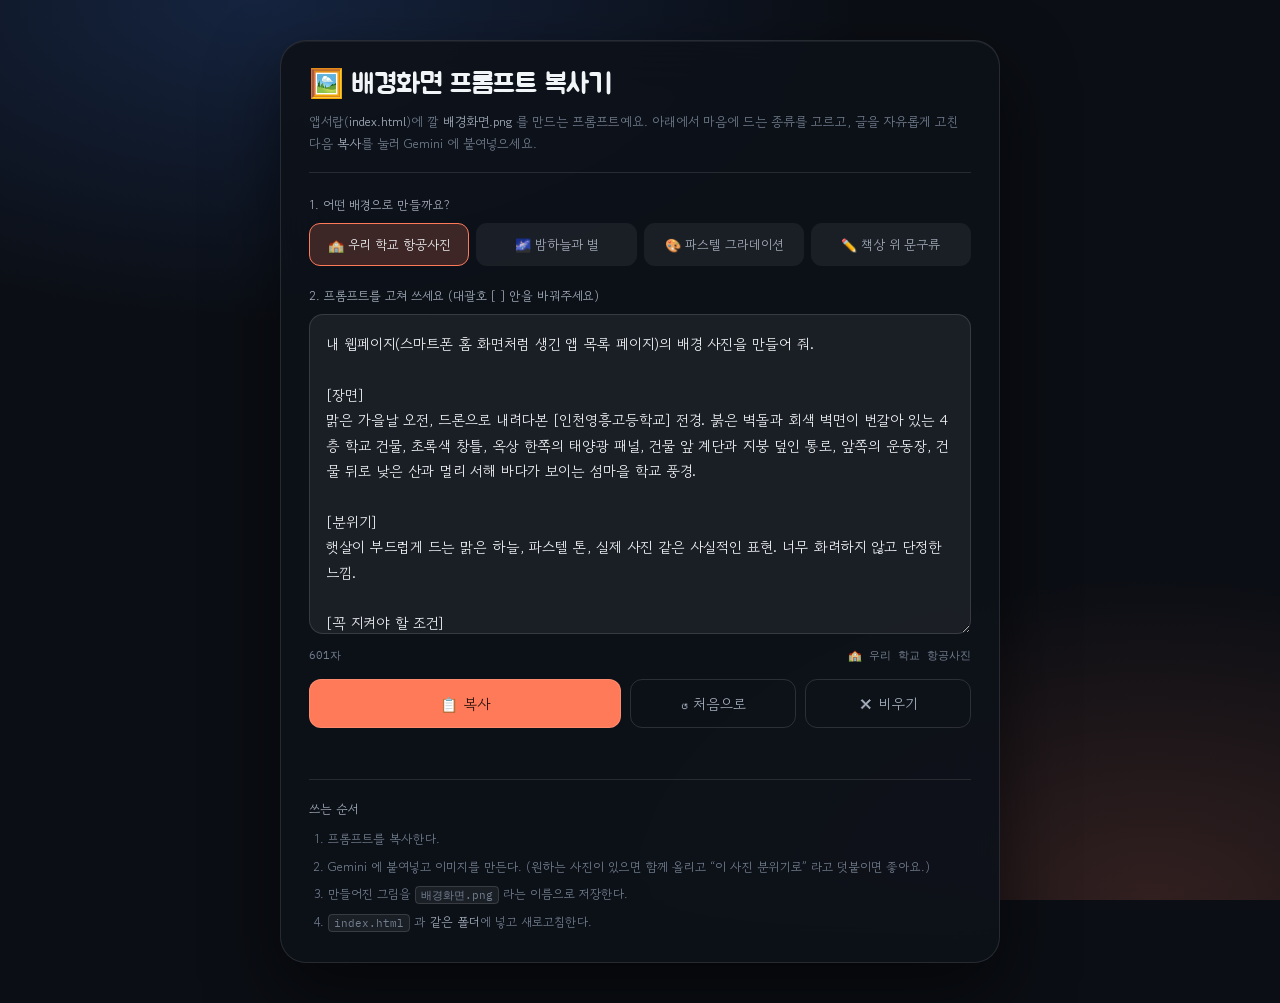
<file: tools/bg-prompt.html>
<!DOCTYPE html>
<html lang="ko">
<head>
<meta charset="UTF-8">
<meta name="viewport" content="width=device-width, initial-scale=1.0">
<title>배경화면 프롬프트 복사기</title>
<link rel="preconnect" href="https://fonts.googleapis.com">
<link rel="preconnect" href="https://fonts.gstatic.com" crossorigin>
<link href="https://fonts.googleapis.com/css2?family=Jua&family=Gowun+Dodum&family=IBM+Plex+Mono:wght@400;500&display=swap" rel="stylesheet">
<style>
  /* ===================================================================
     배경화면 프롬프트 복사기 — 배경화면_프롬프트.html
     앱서랍(index.html)에 쓸 '배경화면.png' 를 Gemini 로 만들기 위한
     프롬프트를 고르고, 고치고, 클립보드로 복사합니다.
     =================================================================== */

  :root {
    --panel:        rgba(14, 18, 25, 0.92);
    --panel-line:   rgba(255,255,255,0.11);
    --text:         #F2F5F8;
    --text-soft:    #A6AFBD;
    --text-faint:   #737E8E;
    --accent:       #FF7A59;
    --accent-ink:   #23100A;
    --good:         #56D6A8;
    --field:        rgba(255,255,255,0.06);
    --field-line:   rgba(255,255,255,0.13);
  }

  * { box-sizing: border-box; -webkit-tap-highlight-color: transparent; }
  html, body { height: 100%; margin: 0; }

  body {
    font-family: 'Gowun Dodum', 'Apple SD Gothic Neo', 'Malgun Gothic', sans-serif;
    color: var(--text);
    background-color: #0B0E14;
    background-image:
      radial-gradient(ellipse 80% 60% at 20% 0%, rgba(61,123,236,0.20), transparent 60%),
      radial-gradient(ellipse 70% 60% at 90% 100%, rgba(255,122,89,0.16), transparent 60%);
    background-attachment: fixed;
    overflow-x: hidden;
  }

  .stage {
    min-height: 100%;
    display: flex;
    align-items: flex-start;
    justify-content: center;
    padding: 40px 20px;
  }

  .panel {
    width: 100%;
    max-width: 720px;
    background: var(--panel);
    -webkit-backdrop-filter: blur(26px) saturate(1.15);
    backdrop-filter: blur(26px) saturate(1.15);
    border: 1px solid var(--panel-line);
    border-radius: 26px;
    box-shadow:
      0 1px 0 rgba(255,255,255,0.06) inset,
      0 30px 70px rgba(0,0,0,0.55);
    padding: 26px 28px 24px;
  }

  .panel-head {
    padding-bottom: 18px;
    border-bottom: 1px solid var(--panel-line);
    margin-bottom: 22px;
  }
  h1 {
    font-family: 'Jua', 'Apple SD Gothic Neo', sans-serif;
    font-weight: 400;
    font-size: clamp(21px, 4.4vw, 28px);
    line-height: 1.3;
    margin: 0 0 8px;
    letter-spacing: -0.01em;
  }
  .sub {
    margin: 0;
    font-size: 13px;
    line-height: 1.65;
    color: var(--text-faint);
    word-break: keep-all;
  }
  .sub b { color: var(--text-soft); font-weight: 400; }

  .field-label {
    display: block;
    font-size: 12.5px;
    color: var(--text-soft);
    margin-bottom: 9px;
  }

  /* ---------- 프롬프트 종류 고르기 ---------- */
  .presets {
    display: grid;
    grid-template-columns: repeat(auto-fit, minmax(140px, 1fr));
    gap: 7px;
    margin-bottom: 20px;
  }
  .preset {
    font-family: 'Gowun Dodum', sans-serif;
    font-size: 13px;
    color: var(--text-soft);
    background: var(--field);
    border: 1px solid transparent;
    border-radius: 11px;
    padding: 11px 10px;
    cursor: pointer;
    text-align: center;
    transition: background 0.15s ease, color 0.15s ease;
  }
  .preset:hover { background: rgba(255,255,255,0.12); color: var(--text); }
  .preset[aria-pressed="true"] {
    background: rgba(255,122,89,0.20);
    border-color: var(--accent);
    color: var(--text);
  }
  .preset:focus-visible { outline: 3px solid var(--accent); outline-offset: 2px; }

  /* ---------- 프롬프트 칸 ---------- */
  .box { position: relative; }
  textarea {
    width: 100%;
    min-height: 320px;
    resize: vertical;
    font-family: 'Gowun Dodum', 'Apple SD Gothic Neo', sans-serif;
    font-size: 14.5px;
    line-height: 1.75;
    color: var(--text);
    background: var(--field);
    border: 1px solid var(--field-line);
    border-radius: 14px;
    padding: 16px 16px 18px;
    white-space: pre-wrap;
  }
  textarea:focus { outline: 2px solid var(--accent); border-color: transparent; }

  .meta {
    display: flex;
    align-items: center;
    justify-content: space-between;
    gap: 10px;
    margin-top: 9px;
    font-family: 'IBM Plex Mono', monospace;
    font-size: 11px;
    color: var(--text-faint);
  }

  /* ---------- 버튼 ---------- */
  .actions {
    display: flex;
    gap: 9px;
    margin-top: 16px;
    flex-wrap: wrap;
  }
  .actions button {
    font-family: 'Gowun Dodum', sans-serif;
    font-size: 14.5px;
    border-radius: 12px;
    padding: 13px 16px;
    cursor: pointer;
    border: 1px solid var(--field-line);
    transition: filter 0.15s ease, background 0.15s ease;
  }
  .actions button:focus-visible { outline: 3px solid #fff; outline-offset: 2px; }
  .btn-primary {
    flex: 2 1 200px;
    background: var(--accent);
    color: var(--accent-ink);
    border-color: var(--accent);
    font-size: 15.5px;
  }
  .btn-primary:hover { filter: brightness(1.08); }
  .btn-primary.done {
    background: var(--good);
    border-color: var(--good);
    color: #06251A;
  }
  .btn-ghost {
    flex: 1 1 110px;
    background: transparent;
    color: var(--text-soft);
  }
  .btn-ghost:hover { background: var(--field); color: var(--text); }

  .msg {
    margin: 12px 0 0;
    font-size: 12.8px;
    line-height: 1.6;
    min-height: 1.3em;
    color: var(--good);
    word-break: keep-all;
  }
  .msg.warn { color: #FF9C8C; }

  /* ---------- 안내문 ---------- */
  .hint {
    margin: 22px 0 0;
    padding-top: 18px;
    border-top: 1px solid var(--panel-line);
    font-size: 12.4px;
    line-height: 1.8;
    color: var(--text-faint);
    word-break: keep-all;
  }
  .hint b { color: var(--text-soft); font-weight: 400; }
  .hint ol { margin: 8px 0 0; padding-left: 19px; }
  .hint li { margin-bottom: 5px; }
  .hint code {
    font-family: 'IBM Plex Mono', monospace;
    font-size: 11px;
    background: var(--field);
    border: 1px solid var(--field-line);
    border-radius: 4px;
    padding: 1px 5px;
  }

  @media (max-width: 460px) {
    .stage { padding: 20px 13px; }
    .panel { padding: 20px 17px 18px; border-radius: 22px; }
    textarea { min-height: 280px; font-size: 14px; }
  }
</style>
</head>
<body>

<div class="stage">
  <main class="panel">

    <div class="panel-head">
      <h1>🖼️ 배경화면 프롬프트 복사기</h1>
      <p class="sub">
        앱서랍(<b>index.html</b>)에 깔 <b>배경화면.png</b> 를 만드는 프롬프트예요.
        아래에서 마음에 드는 종류를 고르고, 글을 자유롭게 고친 다음
        <b>복사</b>를 눌러 Gemini 에 붙여넣으세요.
      </p>
    </div>

    <span class="field-label">1. 어떤 배경으로 만들까요?</span>
    <div class="presets" id="presets"></div>

    <span class="field-label">2. 프롬프트를 고쳐 쓰세요 (대괄호 [ ] 안을 바꿔주세요)</span>
    <div class="box">
      <textarea id="promptBox" spellcheck="false" aria-label="프롬프트 입력 칸"></textarea>
    </div>
    <div class="meta">
      <span id="count">0자</span>
      <span id="picked">—</span>
    </div>

    <div class="actions">
      <button class="btn-primary" id="copyBtn" type="button">📋 복사</button>
      <button class="btn-ghost" id="resetBtn" type="button">↺ 처음으로</button>
      <button class="btn-ghost" id="clearBtn" type="button">✕ 비우기</button>
    </div>

    <p class="msg" id="msg"></p>

    <div class="hint">
      <b>쓰는 순서</b>
      <ol>
        <li>프롬프트를 복사한다.</li>
        <li>Gemini 에 붙여넣고 이미지를 만든다. (원하는 사진이 있으면 함께 올리고 “이 사진 분위기로” 라고 덧붙이면 좋아요.)</li>
        <li>만들어진 그림을 <code>배경화면.png</code> 라는 이름으로 저장한다.</li>
        <li><code>index.html</code> 과 <b>같은 폴더</b>에 넣고 새로고침한다.</li>
      </ol>
    </div>

  </main>
</div>

<script>
(function () {
  'use strict';

  /* ============== 샘플 프롬프트 (여기를 고쳐도 됩니다) ============== */
  var COMMON_RULES =
    '\n\n[꼭 지켜야 할 조건]\n' +
    '- 가로형 16:9, 1920x1080 픽셀 이상의 고화질 이미지.\n' +
    '- 화면 한가운데는 잔잔한 면(하늘, 운동장, 잔디, 넓은 바닥처럼 무늬가 적은 곳)이 오게 하고, ' +
    '눈길을 끄는 주요 피사체는 가장자리 쪽에 배치할 것.\n' +
    '- 밝기와 색은 자연스럽게, 사진 그대로. 일부러 어둡게 만들거나 어두운 영역을 덧칠하지 말 것.\n' +
    '- 화면 위에 사각형·상자·반투명 판·프레임·비네팅 같은 덧씌운 도형을 절대 그리지 말 것. ' +
    '오직 하나의 자연스러운 장면만.\n' +
    '- 사람 얼굴, 글자, 로고, 워터마크는 넣지 말 것.\n' +
    '- 자르거나 확대해도 어색하지 않도록 여백을 넉넉히.';

  var PRESETS = [
    {
      key: 'school',
      label: '🏫 우리 학교 항공사진',
      text:
        '내 웹페이지(스마트폰 홈 화면처럼 생긴 앱 목록 페이지)의 배경 사진을 만들어 줘.\n\n' +
        '[장면]\n' +
        '맑은 가을날 오전, 드론으로 내려다본 [인천영흥고등학교] 전경. ' +
        '붉은 벽돌과 회색 벽면이 번갈아 있는 4층 학교 건물, 초록색 창틀, 옥상 한쪽의 태양광 패널, ' +
        '건물 앞 계단과 지붕 덮인 통로, 앞쪽의 운동장, ' +
        '건물 뒤로 낮은 산과 멀리 서해 바다가 보이는 섬마을 학교 풍경.\n\n' +
        '[분위기]\n' +
        '햇살이 부드럽게 드는 맑은 하늘, 파스텔 톤, 실제 사진 같은 사실적인 표현. ' +
        '너무 화려하지 않고 단정한 느낌.' +
        COMMON_RULES
    },
    {
      key: 'night',
      label: '🌌 밤하늘과 별',
      text:
        '내 웹페이지(스마트폰 홈 화면처럼 생긴 앱 목록 페이지)의 배경 그림을 만들어 줘.\n\n' +
        '[장면]\n' +
        '깊고 푸른 밤하늘에 은하수와 작은 별들이 흩뿌려진 풍경. ' +
        '아래쪽에는 어두운 산 능선이 실루엣으로 얕게 깔리고, 하늘 위쪽에 은은한 보랏빛 오로라.\n\n' +
        '[분위기]\n' +
        '조용하고 신비로운 느낌, 남색·보라·짙은 청록의 색조. 별빛은 작고 은은하게.' +
        COMMON_RULES
    },
    {
      key: 'pastel',
      label: '🎨 파스텔 그라데이션',
      text:
        '내 웹페이지(스마트폰 홈 화면처럼 생긴 앱 목록 페이지)의 배경 그림을 만들어 줘.\n\n' +
        '[장면]\n' +
        '구체적인 사물이 없는 추상 배경. [연보라]에서 [짙은 남색]으로 부드럽게 번지는 그라데이션에, ' +
        '물감이 물에 퍼지듯 흐릿한 빛 덩어리가 몇 개 떠 있는 모습. 아주 옅은 필름 그레인(입자감).\n\n' +
        '[분위기]\n' +
        '차분하고 세련된 느낌. 무늬가 복잡하지 않고 넓고 부드럽게.' +
        COMMON_RULES
    },
    {
      key: 'desk',
      label: '✏️ 책상 위 문구류',
      text:
        '내 웹페이지(스마트폰 홈 화면처럼 생긴 앱 목록 페이지)의 배경 사진을 만들어 줘.\n\n' +
        '[장면]\n' +
        '어두운 나무 책상을 바로 위에서 내려다본 플랫레이 사진. ' +
        '노트, 연필, 클립, 작은 화분, 이어폰이 가장자리에 가지런히 놓여 있고 ' +
        '가운데는 책상 면만 넓게 비어 있음.\n\n' +
        '[분위기]\n' +
        '따뜻한 스탠드 조명, 은은한 그림자, 사실적인 사진 느낌.' +
        COMMON_RULES
    }
  ];
  /* ================================================================ */

  var presetsEl = document.getElementById('presets');
  var box       = document.getElementById('promptBox');
  var countEl   = document.getElementById('count');
  var pickedEl  = document.getElementById('picked');
  var copyBtn   = document.getElementById('copyBtn');
  var msgEl     = document.getElementById('msg');

  var current = PRESETS[0];
  var msgTimer = null;

  /* ---------- 종류 단추 만들기 ---------- */
  PRESETS.forEach(function (p) {
    var b = document.createElement('button');
    b.className = 'preset';
    b.type = 'button';
    b.textContent = p.label;
    b.setAttribute('aria-pressed', 'false');
    b.addEventListener('click', function () { pick(p); });
    presetsEl.appendChild(b);
    p.btn = b;
  });

  function pick(p) {
    current = p;
    box.value = p.text;
    PRESETS.forEach(function (o) {
      o.btn.setAttribute('aria-pressed', String(o === p));
    });
    pickedEl.textContent = p.label;
    updateCount();
    resetCopyBtn();
    say('');
  }

  function updateCount() {
    countEl.textContent = box.value.length + '자';
  }
  box.addEventListener('input', function () { updateCount(); resetCopyBtn(); });

  function say(text, isWarn) {
    msgEl.textContent = text;
    msgEl.className = 'msg' + (isWarn ? ' warn' : '');
    if (msgTimer) { clearTimeout(msgTimer); msgTimer = null; }
    if (text) { msgTimer = setTimeout(function () { msgEl.textContent = ''; }, 4000); }
  }

  function resetCopyBtn() {
    copyBtn.classList.remove('done');
    copyBtn.textContent = '📋 복사';
  }

  /* ---------- 복사하기 ---------- */
  /* 파일을 그냥 더블클릭해서 열면(file://) 최신 복사 기능이 막히는
     브라우저가 있어, 예전 방식(execCommand)까지 함께 준비해 둡니다. */
  function legacyCopy() {
    var ta = document.createElement('textarea');
    ta.value = box.value;
    ta.setAttribute('readonly', '');
    ta.style.position = 'fixed';
    ta.style.top = '-1000px';
    ta.style.opacity = '0';
    document.body.appendChild(ta);
    ta.select();
    ta.setSelectionRange(0, ta.value.length);
    var ok = false;
    try { ok = document.execCommand('copy'); } catch (e) { ok = false; }
    document.body.removeChild(ta);
    return ok;
  }

  function copied() {
    copyBtn.classList.add('done');
    copyBtn.textContent = '✓ 복사했어요';
    say('클립보드에 담았어요. Gemini 에 붙여넣기(Ctrl+V) 하세요.');
    setTimeout(resetCopyBtn, 2200);
  }

  function copyFailed() {
    box.focus();
    box.select();
    say('자동 복사가 막혀 있어요. 글이 선택되었으니 Ctrl+C 를 눌러주세요.', true);
  }

  copyBtn.addEventListener('click', function () {
    var text = box.value.trim();
    if (!text) { say('복사할 내용이 없어요. 프롬프트를 먼저 적어주세요.', true); box.focus(); return; }

    if (navigator.clipboard && navigator.clipboard.writeText && window.isSecureContext) {
      navigator.clipboard.writeText(box.value).then(copied, function () {
        if (legacyCopy()) { copied(); } else { copyFailed(); }
      });
    } else {
      if (legacyCopy()) { copied(); } else { copyFailed(); }
    }
  });

  /* ---------- 처음으로 / 비우기 ---------- */
  document.getElementById('resetBtn').addEventListener('click', function () {
    box.value = current.text;
    updateCount();
    resetCopyBtn();
    say('처음 샘플로 되돌렸어요.');
  });

  document.getElementById('clearBtn').addEventListener('click', function () {
    box.value = '';
    updateCount();
    resetCopyBtn();
    box.focus();
    say('');
  });

  /* ---------- 단축키: Ctrl(⌘) + Enter 로 복사 ---------- */
  document.addEventListener('keydown', function (ev) {
    if ((ev.ctrlKey || ev.metaKey) && ev.key === 'Enter') {
      ev.preventDefault();
      copyBtn.click();
    }
  });

  /* ---------- 시작 ---------- */
  pick(PRESETS[0]);
})();
</script>
</body>
</html>
</file>
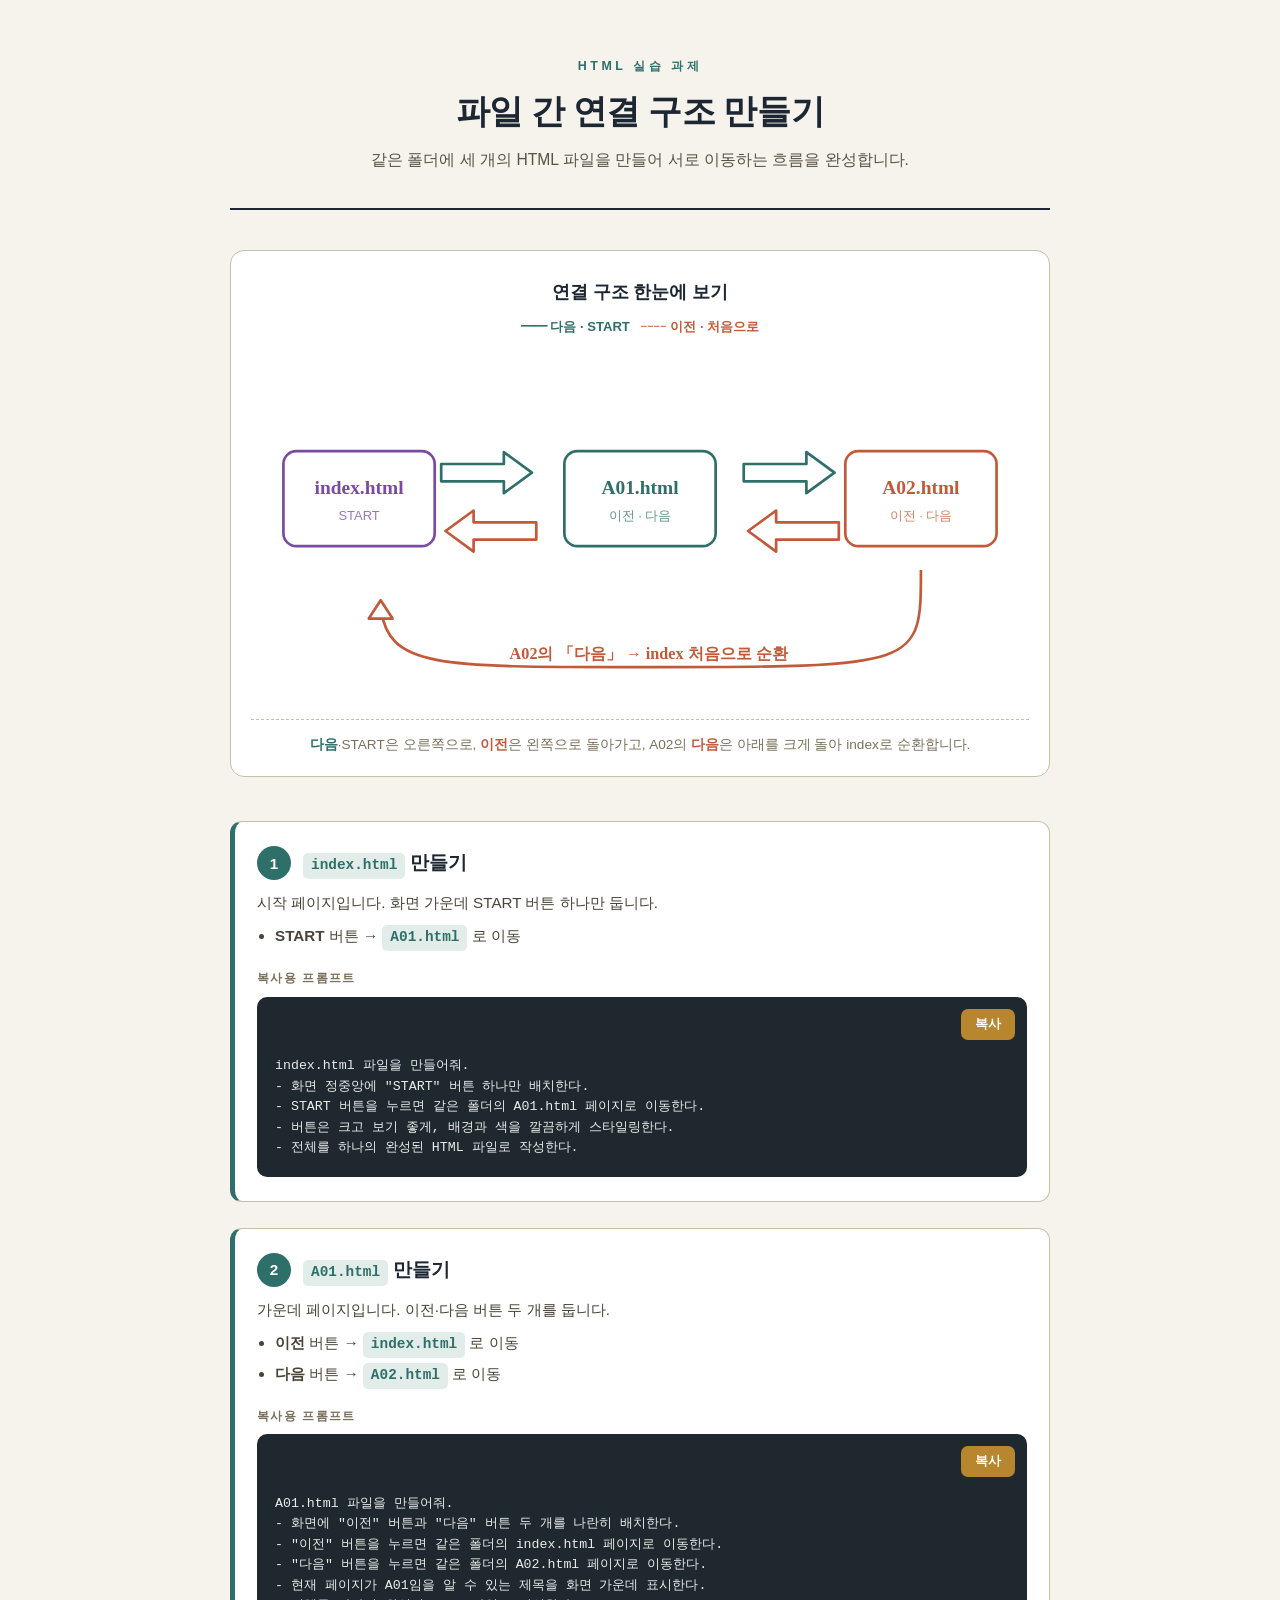
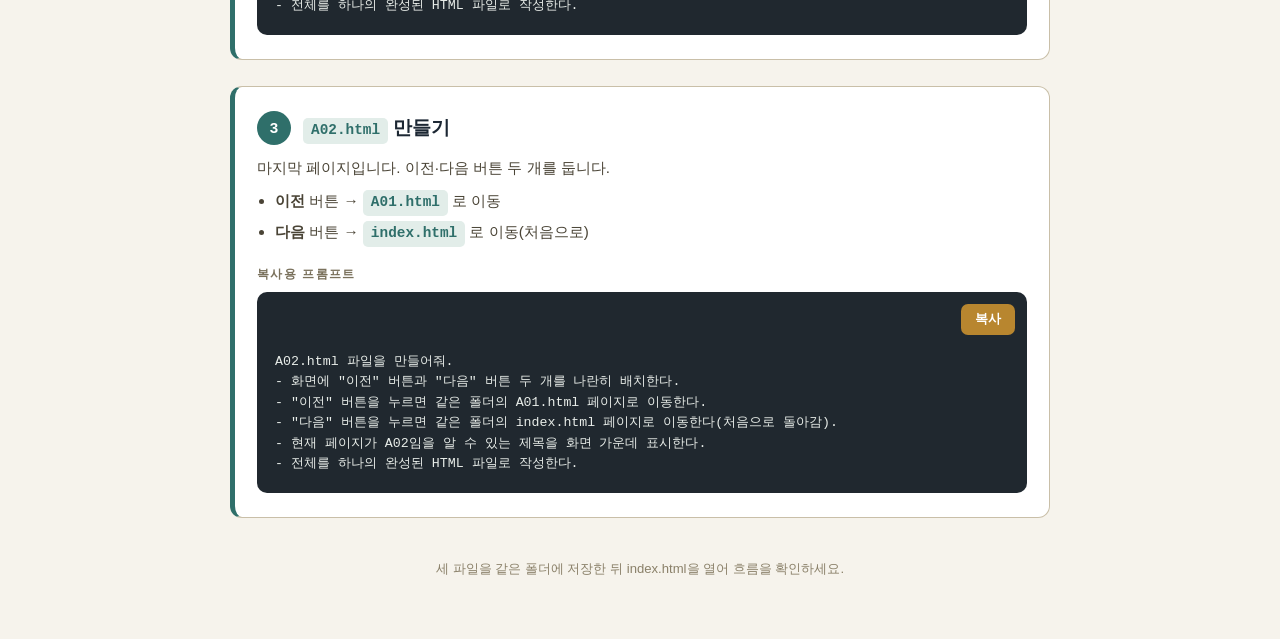
<file: tools/link-practice.html>
<!DOCTYPE html>
<html lang="ko">
<head>
<meta charset="UTF-8">
<meta name="viewport" content="width=device-width, initial-scale=1.0">
<title>파일 간 연결 구조 실습</title>
<style>
  :root{
    --ink:#1c2733;
    --paper:#f6f3ec;
    --line:#c9bfa8;
    --accent:#2f6f6a;
    --accent-soft:#e2ede9;
    --gold:#b8862f;
    --index:#7a4ba0;
    --a01:#2f6f6a;
    --a02:#c25a3a;
  }
  *{box-sizing:border-box;margin:0;padding:0;}
  body{
    font-family:-apple-system,BlinkMacSystemFont,"Segoe UI","Noto Sans KR",sans-serif;
    background:var(--paper);
    color:var(--ink);
    line-height:1.65;
    padding:32px 18px 64px;
  }
  .wrap{max-width:820px;margin:0 auto;}

  header{
    text-align:center;
    padding:24px 0 36px;
    border-bottom:2px solid var(--ink);
    margin-bottom:40px;
  }
  header .eyebrow{
    font-size:.78rem;letter-spacing:.28em;text-transform:uppercase;
    color:var(--accent);font-weight:700;margin-bottom:14px;
  }
  header h1{
    font-family:"Georgia",serif;
    font-size:2.1rem;line-height:1.25;font-weight:700;letter-spacing:-.01em;
  }
  header p{margin-top:14px;color:#5a5344;font-size:.98rem;}

  /* 연결 구조 다이어그램 */
  .map{
    background:#fff;
    border:1px solid var(--line);
    border-radius:14px;
    padding:26px 20px 20px;
    margin-bottom:44px;
  }
  .map h2{
    font-family:"Georgia",serif;font-size:1.15rem;margin-bottom:8px;text-align:center;
  }
  .map .legend{
    text-align:center;font-size:.82rem;color:#7a715c;margin-bottom:6px;
  }
  .map .legend b.fwd{color:var(--accent);}
  .map .legend b.back{color:var(--a02);}
  .diagram{width:100%;height:auto;display:block;}
  .loop-note{
    text-align:center;margin-top:8px;font-size:.85rem;color:#7a715c;
    border-top:1px dashed var(--line);padding-top:14px;
  }

  /* 단계 카드 */
  .step{
    background:#fff;
    border:1px solid var(--line);
    border-left:5px solid var(--accent);
    border-radius:12px;
    padding:24px 22px;
    margin-bottom:26px;
  }
  .step-head{display:flex;align-items:center;gap:12px;margin-bottom:8px;}
  .badge{
    background:var(--accent);color:#fff;font-weight:700;
    width:34px;height:34px;border-radius:50%;
    display:flex;align-items:center;justify-content:center;flex-shrink:0;
    font-size:.95rem;
  }
  .step h3{font-family:"Georgia",serif;font-size:1.2rem;}
  .fname{
    display:inline-block;font-family:"SFMono-Regular",Consolas,monospace;
    background:var(--accent-soft);color:var(--accent);
    padding:1px 8px;border-radius:5px;font-size:.9rem;font-weight:700;
  }
  .desc{color:#4a4436;font-size:.95rem;margin:10px 0 18px;}
  .desc ul{margin:8px 0 0 18px;}
  .desc li{margin-bottom:3px;}

  .prompt-box{
    position:relative;
    background:#20282f;color:#e8ede9;
    border-radius:10px;
    padding:18px 18px 18px;
    font-family:"SFMono-Regular",Consolas,monospace;
    font-size:.83rem;line-height:1.55;
    white-space:pre-wrap;
    overflow-x:auto;
  }
  .copy-btn{
    position:absolute;top:12px;right:12px;
    background:var(--gold);color:#fff;border:none;
    padding:7px 14px;border-radius:7px;font-size:.8rem;font-weight:700;
    cursor:pointer;transition:background .15s,transform .1s;
    font-family:inherit;
  }
  .copy-btn:hover{background:#a1751f;}
  .copy-btn:active{transform:scale(.94);}
  .copy-btn.done{background:var(--accent);}
  .prompt-label{
    font-size:.75rem;letter-spacing:.12em;text-transform:uppercase;
    color:#7a715c;font-weight:700;margin-bottom:8px;
  }
  footer{
    text-align:center;color:#8a8069;font-size:.82rem;margin-top:40px;
  }
  @media (max-width:520px){
    header h1{font-size:1.6rem;}
    .copy-btn{position:static;display:block;margin:0 0 12px auto;}
  }
</style>
</head>
<body>
<div class="wrap">

  <header>
    <div class="eyebrow">HTML 실습 과제</div>
    <h1>파일 간 연결 구조 만들기</h1>
    <p>같은 폴더에 세 개의 HTML 파일을 만들어 서로 이동하는 흐름을 완성합니다.</p>
  </header>

  <!-- 연결 구조 -->
  <section class="map">
    <h2>연결 구조 한눈에 보기</h2>
    <p class="legend"><b class="fwd">━━ 다음 · START</b>&nbsp;&nbsp;&nbsp;<b class="back">╌╌ 이전 · 처음으로</b></p>
    <svg class="diagram" viewBox="0 0 720 340" xmlns="http://www.w3.org/2000/svg" role="img" aria-label="index, A01, A02 파일의 연결 구조 다이어그램">

      <!-- 앞으로 가는 화살표 (다음/START) : 흰 면 + 초록 테두리 -->
      <g fill="#ffffff" stroke="#2f6f6a" stroke-width="2.5" stroke-linejoin="round">
        <path d="M176,112 h58 v-11 l26,19 -26,19 v-11 h-58 z"/>
        <path d="M456,112 h58 v-11 l26,19 -26,19 v-11 h-58 z"/>
      </g>

      <!-- 돌아가는 화살표 (이전) : 흰 면 + 주황 테두리, 왼쪽 방향 -->
      <g fill="#ffffff" stroke="#c25a3a" stroke-width="2.5" stroke-linejoin="round">
        <path d="M264,166 h-58 v-11 l-26,19 26,19 v-11 h58 z"/>
        <path d="M544,166 h-58 v-11 l-26,19 26,19 v-11 h58 z"/>
      </g>

      <!-- A02 -> index 순환 : 흰 면 + 주황 테두리 곡선 화살표 -->
      <path d="M620,210 C620,300 620,300 360,300 C170,300 128,300 120,246"
            stroke="#c25a3a" stroke-width="2.5" fill="none"/>
      <path d="M120,238 l-11,17 h22 z" fill="#ffffff" stroke="#c25a3a" stroke-width="2.5" stroke-linejoin="round"/>
      <text x="368" y="292" text-anchor="middle" font-family="Georgia,serif" font-size="15" fill="#c25a3a" font-weight="700">A02의 「다음」 → index 처음으로 순환</text>

      <!-- 노드: index -->
      <rect x="30" y="100" width="140" height="88" rx="12" fill="#fff" stroke="#7a4ba0" stroke-width="2.5"/>
      <text x="100" y="140" text-anchor="middle" font-family="Georgia,serif" font-size="18" fill="#7a4ba0" font-weight="700">index.html</text>
      <text x="100" y="164" text-anchor="middle" font-family="sans-serif" font-size="12" fill="#7a4ba0" opacity="0.75">START</text>

      <!-- 노드: A01 -->
      <rect x="290" y="100" width="140" height="88" rx="12" fill="#fff" stroke="#2f6f6a" stroke-width="2.5"/>
      <text x="360" y="140" text-anchor="middle" font-family="Georgia,serif" font-size="18" fill="#2f6f6a" font-weight="700">A01.html</text>
      <text x="360" y="164" text-anchor="middle" font-family="sans-serif" font-size="12" fill="#2f6f6a" opacity="0.75">이전 · 다음</text>

      <!-- 노드: A02 -->
      <rect x="550" y="100" width="140" height="88" rx="12" fill="#fff" stroke="#c25a3a" stroke-width="2.5"/>
      <text x="620" y="140" text-anchor="middle" font-family="Georgia,serif" font-size="18" fill="#c25a3a" font-weight="700">A02.html</text>
      <text x="620" y="164" text-anchor="middle" font-family="sans-serif" font-size="12" fill="#c25a3a" opacity="0.75">이전 · 다음</text>
    </svg>
    <p class="loop-note">
      <b style="color:var(--accent)">다음</b>·START은 오른쪽으로, <b style="color:var(--a02)">이전</b>은 왼쪽으로 돌아가고,
      A02의 <b style="color:var(--a02)">다음</b>은 아래를 크게 돌아 index로 순환합니다.
    </p>
  </section>

  <!-- 1단계 -->
  <section class="step">
    <div class="step-head">
      <div class="badge">1</div>
      <h3><span class="fname">index.html</span> 만들기</h3>
    </div>
    <div class="desc">
      시작 페이지입니다. 화면 가운데 START 버튼 하나만 둡니다.
      <ul>
        <li><b>START</b> 버튼 → <span class="fname">A01.html</span> 로 이동</li>
      </ul>
    </div>
    <div class="prompt-label">복사용 프롬프트</div>
    <div class="prompt-box">
      <button class="copy-btn" onclick="copyPrompt(this,'p1')">복사</button>
<span id="p1">index.html 파일을 만들어줘.
- 화면 정중앙에 "START" 버튼 하나만 배치한다.
- START 버튼을 누르면 같은 폴더의 A01.html 페이지로 이동한다.
- 버튼은 크고 보기 좋게, 배경과 색을 깔끔하게 스타일링한다.
- 전체를 하나의 완성된 HTML 파일로 작성한다.</span></div>
  </section>

  <!-- 2단계 -->
  <section class="step">
    <div class="step-head">
      <div class="badge">2</div>
      <h3><span class="fname">A01.html</span> 만들기</h3>
    </div>
    <div class="desc">
      가운데 페이지입니다. 이전·다음 버튼 두 개를 둡니다.
      <ul>
        <li><b>이전</b> 버튼 → <span class="fname">index.html</span> 로 이동</li>
        <li><b>다음</b> 버튼 → <span class="fname">A02.html</span> 로 이동</li>
      </ul>
    </div>
    <div class="prompt-label">복사용 프롬프트</div>
    <div class="prompt-box">
      <button class="copy-btn" onclick="copyPrompt(this,'p2')">복사</button>
<span id="p2">A01.html 파일을 만들어줘.
- 화면에 "이전" 버튼과 "다음" 버튼 두 개를 나란히 배치한다.
- "이전" 버튼을 누르면 같은 폴더의 index.html 페이지로 이동한다.
- "다음" 버튼을 누르면 같은 폴더의 A02.html 페이지로 이동한다.
- 현재 페이지가 A01임을 알 수 있는 제목을 화면 가운데 표시한다.
- 전체를 하나의 완성된 HTML 파일로 작성한다.</span></div>
  </section>

  <!-- 3단계 -->
  <section class="step">
    <div class="step-head">
      <div class="badge">3</div>
      <h3><span class="fname">A02.html</span> 만들기</h3>
    </div>
    <div class="desc">
      마지막 페이지입니다. 이전·다음 버튼 두 개를 둡니다.
      <ul>
        <li><b>이전</b> 버튼 → <span class="fname">A01.html</span> 로 이동</li>
        <li><b>다음</b> 버튼 → <span class="fname">index.html</span> 로 이동(처음으로)</li>
      </ul>
    </div>
    <div class="prompt-label">복사용 프롬프트</div>
    <div class="prompt-box">
      <button class="copy-btn" onclick="copyPrompt(this,'p3')">복사</button>
<span id="p3">A02.html 파일을 만들어줘.
- 화면에 "이전" 버튼과 "다음" 버튼 두 개를 나란히 배치한다.
- "이전" 버튼을 누르면 같은 폴더의 A01.html 페이지로 이동한다.
- "다음" 버튼을 누르면 같은 폴더의 index.html 페이지로 이동한다(처음으로 돌아감).
- 현재 페이지가 A02임을 알 수 있는 제목을 화면 가운데 표시한다.
- 전체를 하나의 완성된 HTML 파일로 작성한다.</span></div>
  </section>

  <footer>세 파일을 같은 폴더에 저장한 뒤 index.html을 열어 흐름을 확인하세요.</footer>
</div>

<script>
function copyPrompt(btn, id){
  const text = document.getElementById(id).innerText;
  navigator.clipboard.writeText(text).then(()=>{
    const orig = btn.textContent;
    btn.textContent = "복사됨 ✓";
    btn.classList.add("done");
    setTimeout(()=>{btn.textContent = orig; btn.classList.remove("done");},1500);
  }).catch(()=>{
    // 클립보드 API 미지원 시 대체
    const ta = document.createElement("textarea");
    ta.value = text; document.body.appendChild(ta);
    ta.select(); document.execCommand("copy"); document.body.removeChild(ta);
    btn.textContent = "복사됨 ✓"; btn.classList.add("done");
    setTimeout(()=>{btn.textContent = "복사"; btn.classList.remove("done");},1500);
  });
}
</script>
</body>
</html>
</file>
